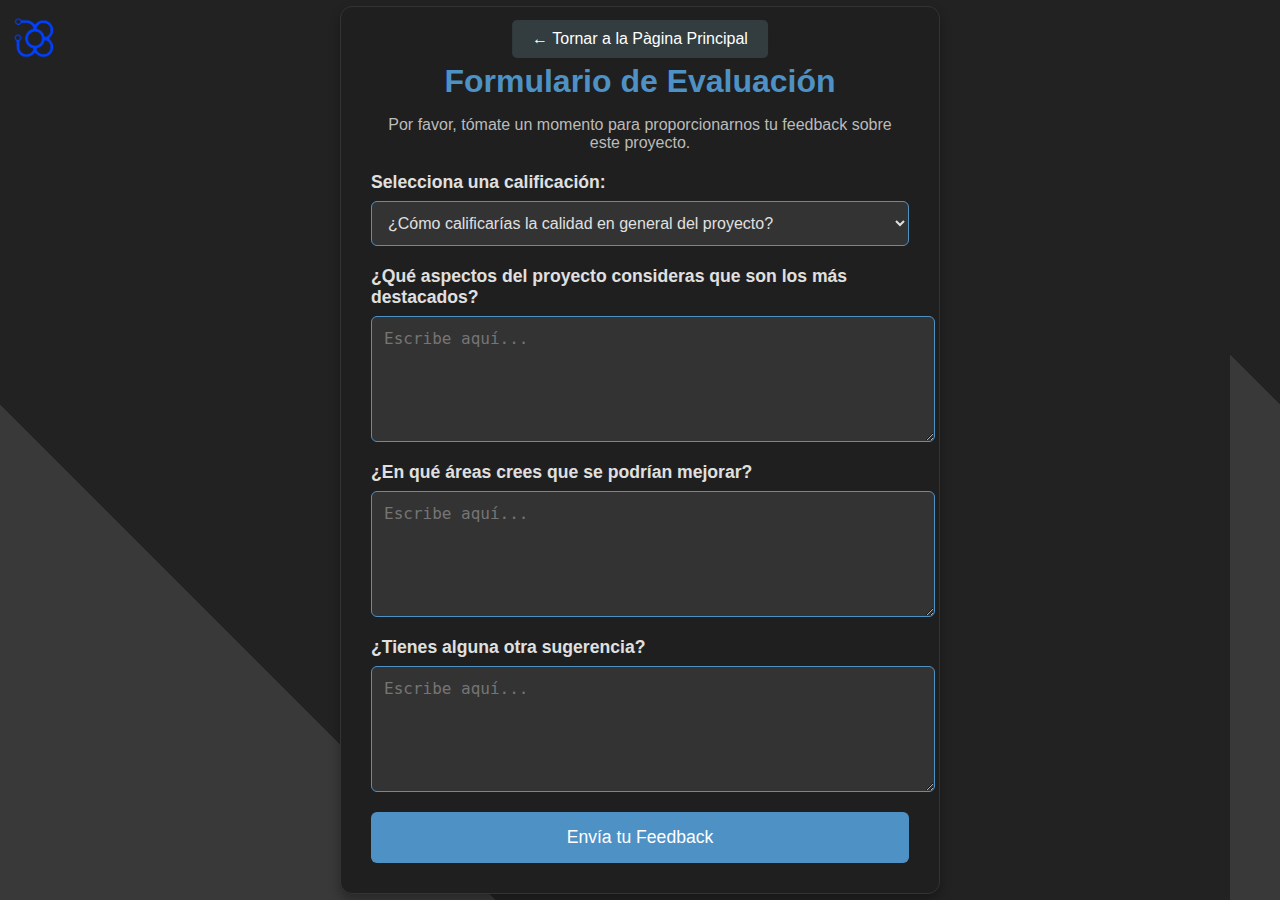
<file: formulario.html>
<!DOCTYPE html>
<html lang="es">
<head>
  <meta charset="UTF-8">
  <meta name="viewport" content="width=device-width, initial-scale=1.0">
  <title>📜 Formulario de Feedback</title>
  <link rel="stylesheet" href="styleform.css">
</head>
<body>
  <header>
   <div>
       <img src="logo.png" alt="logo">
    </div>
      <a href="index.html" class="volver-btn">← Tornar a la Pàgina Principal</a>
  </header>


  <div class="feedback-form">
      <h2>Formulario de Evaluación</h2>
      <p>Por favor, tómate un momento para proporcionarnos tu feedback sobre este proyecto.</p>
    
      <form action="enviar_feedback.php" method="POST">
       <label for="calificacion">Selecciona una calificación:</label>
       <select id="calificacion" name="calificacion">
         <option value="" disabled selected>¿Cómo calificarías la calidad en general del proyecto?</option>
         <option value="1">1 - Muy Malo</option>
         <option value="2">2 - Malo</option>
         <option value="3">3 - Regular</option>
         <option value="4">4 - Bueno</option>
         <option value="5">5 - Excelente</option>
       </select>


          <label for="aspectos_destacados">¿Qué aspectos del proyecto consideras que son los más destacados?</label>
          <textarea id="aspectos_destacados" name="aspectos_destacados" rows="4" placeholder="Escribe aquí..." required></textarea>


          <label for="mejoras">¿En qué áreas crees que se podrían mejorar?</label>
          <textarea id="mejoras" name="mejoras" rows="4" placeholder="Escribe aquí..." required></textarea>


          <label for="sugerencias">¿Tienes alguna otra sugerencia?</label>
          <textarea id="sugerencias" name="sugerencias" rows="4" placeholder="Escribe aquí..."></textarea>


          <button type="submit">Envía tu Feedback</button>
      </form>
  </div>
</body>
</html>
</file>
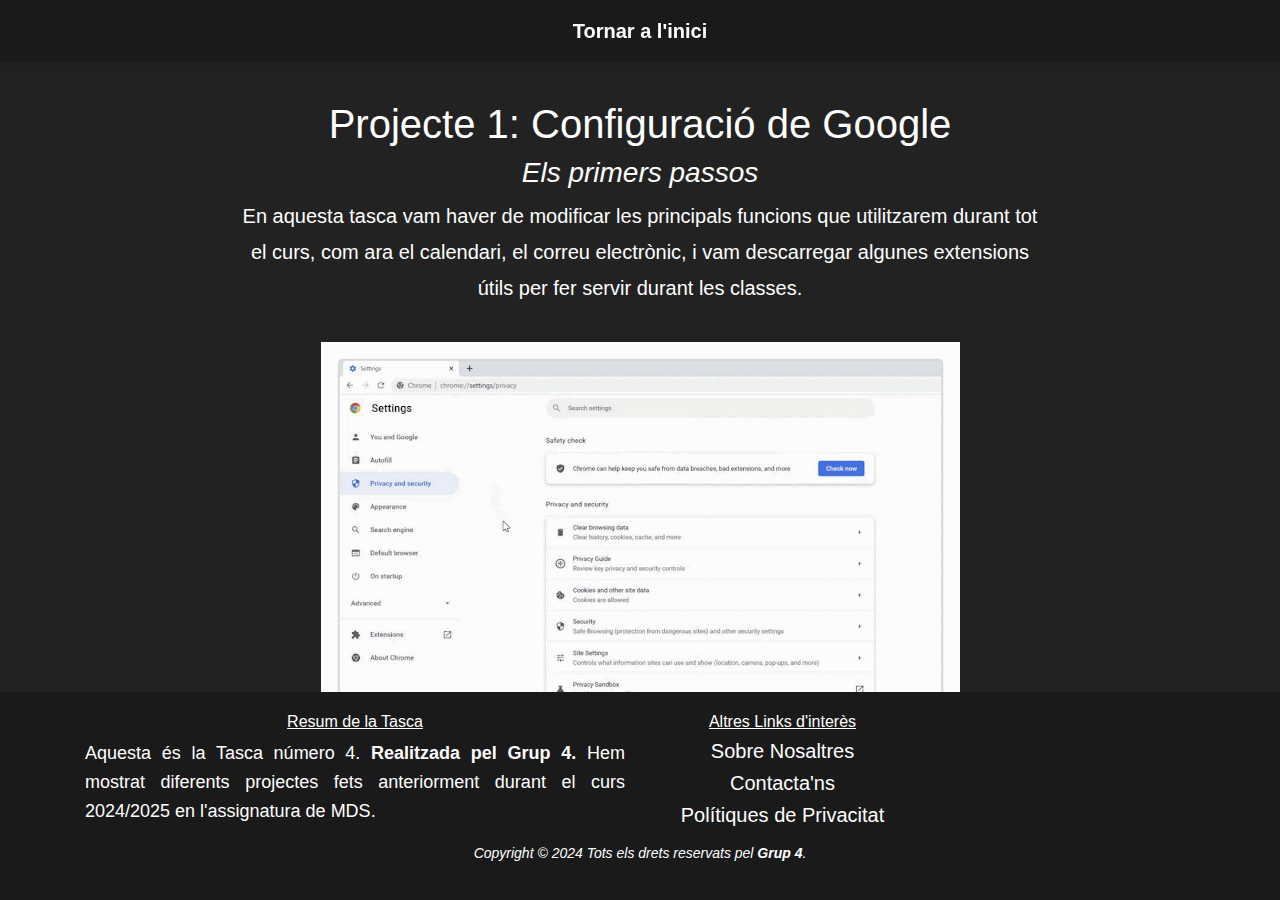
<file: projecto1.html>
<!DOCTYPE html>
<html lang="es">
<head>
  <meta charset="UTF-8">
  <meta name="viewport" content="width=device-width, initial-scale=1.0">
  <title>📁 Projecte 1 - Google</title>
  <link href="https://cdn.jsdelivr.net/npm/bootstrap@4.5.2/dist/css/bootstrap.min.css" rel="stylesheet">
  <style>
      html, body {
          min-height: 100vh;
          margin: 0;
          padding: 0;
          display: flex;
          flex-direction: column;
      }


      body {
          color: white;
          background-color: #222;
          font-family: 'Arial', sans-serif;
          font-size: 18px;
          line-height: 1.6;
      }


      header {
          background-color: #1a1a1a;
          position: fixed;
          top: 0;
          left: 0;
          width: 100%;
          padding: 15px 20px;
          z-index: 1000;
          display: flex;
          justify-content: center;
          align-items: center;
          box-shadow: 0 4px 8px rgba(0, 0, 0, 0.1);
      }


      header a {
          color: white;
          font-size: 20px;
          text-decoration: none;
          font-weight: bold;
          transition: all 0.3s ease;
      }


      header a:hover {
          text-decoration: underline;
          color: #4e91c5;
      }


      main {
          margin-top: 80px;
          padding: 20px;
          display: flex;
          flex-direction: column;
          justify-content: center;
          align-items: center;
          text-align: center;
      }


      .project-details {
          font-size: 20px;
          max-width: 800px;
          line-height: 1.8;
      }


      img {
          width: 639px;
          height: 438px;
          margin-top: 20px;
      }


      footer {
          background-color: #1a1a1a;
          color: white;
          width: 100%;
          position: absolute;
          bottom: 0;
          left: 0;
          padding: 20px 0;
          text-align: center;
      }


      .footer-links a {
          color: white;
          text-decoration: none;
          margin: 5px 0;
          display: block;
          transition: all 0.3s ease;
      }


      .footer-links a:hover {
          text-decoration: underline;
          color: #4e91c5;
      }


      .copyright-text {
          font-size: 14px;
          font-style: italic;
      }
  </style>
</head>
<body>
  <header>
      <a href="index.html">Tornar a l'inici</a>
  </header>


  <main>
      <section>
          <article>
              <h1>Projecte 1: Configuració de Google</h1>
              <h3><em>Els primers passos</em></h3>
              <p class="project-details">
                  En aquesta tasca vam haver de modificar les principals funcions que utilitzarem durant tot el curs, com ara el calendari, el correu electrònic, i vam descarregar algunes extensions útils per fer servir durant les classes.
              </p>
          </article>
      </section> 
      <img src="image2_FOuAkwW.gif" alt="foto google">
  </main>


  <footer class="site-footer">
      <div class="container">
          <div class="row">
              <div class="col-sm-12 col-md-6">
                  <h6><ins>Resum de la Tasca</ins></h6>
                  <p class="text-justify">
                      Aquesta és la Tasca número 4. <b>Realitzada pel Grup 4.</b> Hem mostrat diferents projectes fets anteriorment durant el curs 2024/2025 en l'assignatura de MDS.
                  </p>
              </div>
              <div class="col-xs-6 col-md-3">
                  <h6><ins>Altres Links d'interès</ins></h6>
                  <div class="footer-links">
                      <h5><a href="#">Sobre Nosaltres</a></h5>
                      <h5><a href="#">Contacta'ns</a></h5>
                      <h5><a href="#">Polítiques de Privacitat</a></h5>
                  </div>
              </div>
          </div>
      </div>


      <div class="container text-center">
          <div class="row justify-content-center">
              <div class="col-md-8 col-sm-6 col-xs-12">
                  <p class="copyright-text">
                      Copyright &copy; 2024 Tots els drets reservats pel <b>Grup 4</b>.
                  </p>
              </div>
          </div>
      </div>
  </footer>
</body>
</html>
</file>
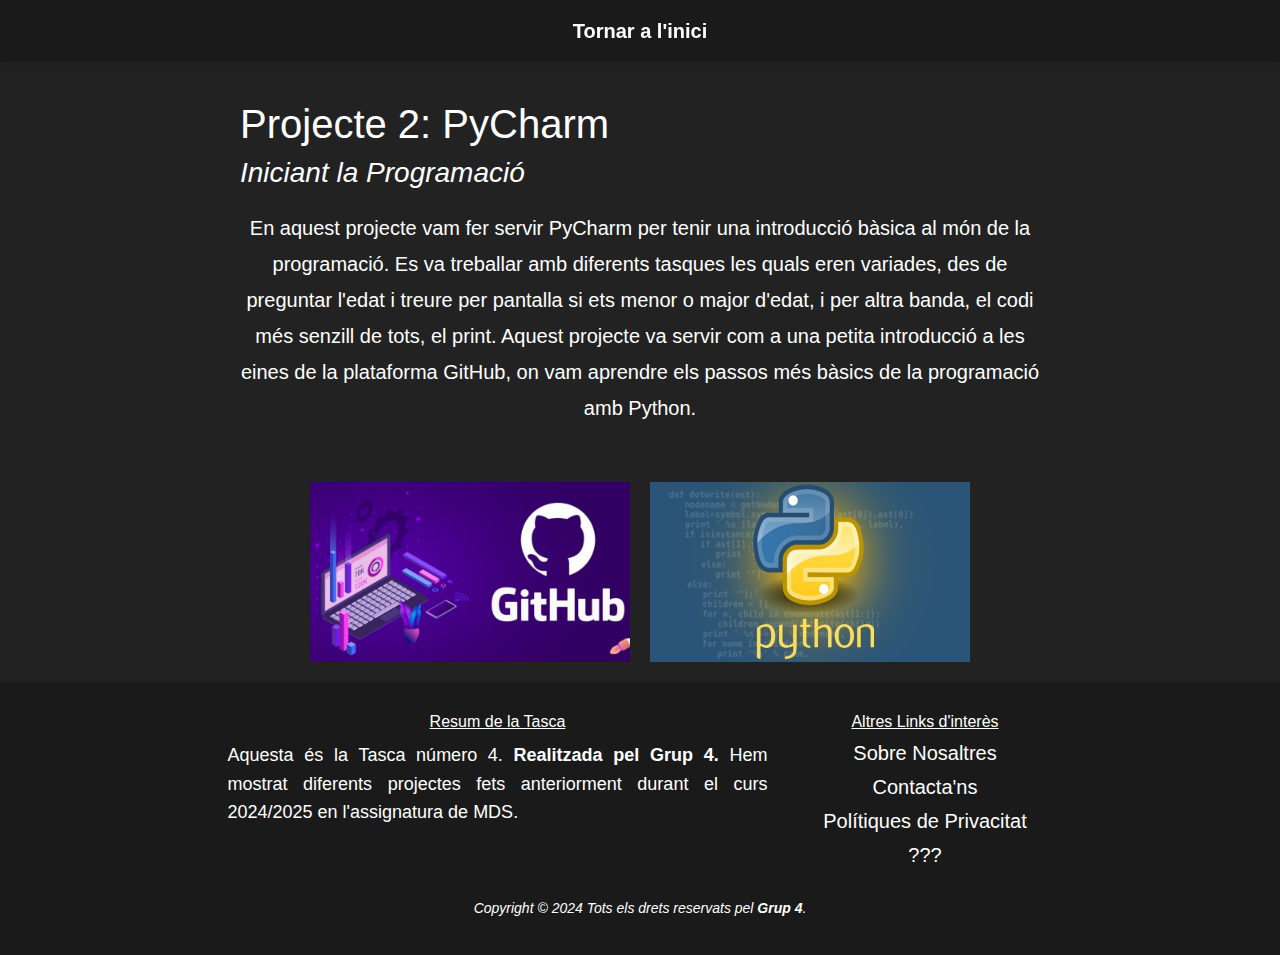
<file: projecto2.html>
<!DOCTYPE html>
<html lang="es">
<head>
 <meta charset="UTF-8">
 <meta name="viewport" content="width=device-width, initial-scale=1.0">
 <title>📁 Projecte 2 - PyCharm</title>
 <link href="https://cdn.jsdelivr.net/npm/bootstrap@4.5.2/dist/css/bootstrap.min.css" rel="stylesheet">
 <style>
     body {
         color: white;
         background-color: #222;
         font-family: 'Arial', sans-serif;
         font-size: 18px;
         margin: 0;
         padding: 0;
         line-height: 1.6;
         display: flex;
         flex-direction: column;
         min-height: 100vh;
     }


     header {
         background-color: #1a1a1a;
         position: fixed;
         top: 0;
         left: 0;
         width: 100%;
         padding: 15px 20px;
         z-index: 1000;
         display: flex;
         justify-content: center;
         align-items: center;
         box-shadow: 0 4px 8px rgba(0, 0, 0, 0.1);
     }


     header a {
         color: white;
         font-size: 20px;
         text-decoration: none;
         font-weight: bold;
         transition: all 0.3s ease;
     }


     header a:hover {
         text-decoration: underline;
         color: #4e91c5;
     }


     main {
         color: white;
         display: flex;
         flex-direction: column;
         justify-content: flex-start;
         align-items: center;
         padding: 20px;
         margin-top: 80px;
         flex-grow: 1;
     }


     .project-details {
         font-size: 20px;
         text-align: center;
         margin-top: 20px;
         max-width: 800px;
         line-height: 1.8;
     }


     footer {
         background-color: #1a1a1a;
         color: white;
         width: 100%;
         position: relative;
         padding: 20px 0;
         text-align: center;
         margin-top: auto;
     }


     footer h6, footer .footer-links h5 {
         margin: 10px 0;
     }


     .footer-links a {
         color: white;
         text-decoration: none;
         margin: 5px 0;
         display: block;
         transition: all 0.3s ease;
     }


     .footer-links a:hover {
         text-decoration: underline;
         color: #4e91c5;
     }


     .copyright-text {
         font-size: 14px;
         margin-top: 20px;
         color: white;
         font-style: italic;
     }


     .image-container {
         display: flex;
         justify-content: center;
         gap: 20px;
         margin-top: 40px;
     }


     .image-container img {
         width: 320px;
         height: auto;
     }
 </style>
</head>
<body>
 <header>
     <a href="index.html">Tornar a l'inici</a>
 </header>


 <main>
     <section>
         <article>
             <h1>Projecte 2: PyCharm</h1>
             <h3><em>Iniciant la Programació</em></h3>
             <p class="project-details">
                 En aquest projecte vam fer servir PyCharm per tenir una introducció bàsica al món de la programació. Es va treballar amb diferents tasques les quals eren variades, des de preguntar l'edat i treure per pantalla si ets menor o major d'edat, i per altra banda, el codi més senzill de tots, el print. Aquest projecte va servir com a una petita introducció a les eines de la plataforma GitHub, on vam aprendre els passos més bàsics de la programació amb Python.
             </p>
         </article>
     </section>


     <div class="image-container">
         <img src="github-copilot.png" alt="GitHub logo">
         <img src="imgpython.png" alt="Python logo">
     </div>
 </main>


 <footer class="site-footer">
     <div class="container">
         <div class="row justify-content-center">
             <div class="col-sm-12 col-md-6 text-center">
                 <h6><ins>Resum de la Tasca</ins></h6>
                 <p class="text-justify">
                     Aquesta és la Tasca número 4. <b>Realitzada pel Grup 4.</b> Hem mostrat diferents projectes fets anteriorment durant el curs 2024/2025 en l'assignatura de MDS.
                 </p>
             </div>
             <div class="col-xs-6 col-md-3 text-center">
                 <h6><ins>Altres Links d'interès</ins></h6>
                 <div class="footer-links">
                     <h5><a href="#">Sobre Nosaltres</a></h5>
                     <h5><a href="#">Contacta'ns</a></h5>
                     <h5><a href="#">Polítiques de Privacitat</a></h5>
                     <h5><a href="#">???</a></h5>
                 </div>
             </div>
         </div>
     </div>


     <div class="container text-center">
         <div class="row justify-content-center">
             <div class="col-md-8 col-sm-6 col-xs-12">
                 <p class="copyright-text">
                     Copyright &copy; 2024 Tots els drets reservats pel <b>Grup 4</b>.
                 </p>
             </div>
         </div>
     </div>
 </footer>
</body>
</html>
</file>
<file: styleform.css>
body {
    background: linear-gradient(45deg, rgba(255, 255, 255, 0.1) 25%, transparent 25%) -50px 0;       
    font-family: 'Segoe UI', Tahoma, Geneva, Verdana, sans-serif;
    background-color: #222;
    margin: 0;
    padding: 0;
    display: flex;
    justify-content: center;
    align-items: center;
    height: 100vh;
    color: #e0e0e0;
  }
  
  
  .feedback-form {
    background-color: #1f1f1f;
    padding: 30px;
    border-radius: 12px;
    box-shadow: 0 6px 12px rgba(0, 0, 0, 0.3);
    max-width: 600px;
    width: 100%;
    border: 1px solid #333;
    box-sizing: border-box;
  }
  
  
  h2 {
    text-align: center;
    color: #4e91c5;
    font-size: 2rem;
    margin-bottom: 15px;
  }
  
  
  p {
    text-align: center;
    color: #bbb;
    font-size: 1rem;
    margin-bottom: 20px;
  }
  
  
  form {
    display: flex;
    flex-direction: column;
  }
  
  
  label {
    font-size: 1.1rem;
    color: #e0e0e0;
    margin-bottom: 8px;
    font-weight: bold;
  }
  
  
  select, textarea {
    font-size: 1rem;
    padding: 12px;
    margin-bottom: 20px;
    background-color: #333;
    border: 1px solid #4e91c5;
    transition: border-color 0.3s;
    color: #e0e0e0;
    border-radius: 6px;
    width: 100%;
  }
  
  
  select:focus, textarea:focus {
    border-color: #4e91c5;
    outline: none;
  }
  
  
  textarea {
    resize: vertical;
    min-height: 100px;
  }
  
  
  button {
    padding: 15px;
    background-color: #4e91c5;
    color: white;
    border: none;
    border-radius: 6px;
    font-size: 1.1rem;
    cursor: pointer;
    transition: background-color 0.3s ease, transform 0.2s ease-in-out;
    width: 100%;
  }
  
  
  button:hover {
    background-color: #357a94;
    transform: translateY(-2px);
  }
  
  
  button:active {
    transform: translateY(1px);
  }
  
  
  @media (max-width: 768px) {
    .feedback-form {
        padding: 20px;
        max-width: 90%;
    }
  
  
    h2 {
        font-size: 1.8rem;
    }
  
  
    p {
        font-size: 0.9rem;
    }
  }
  
  
  .volver-btn {
    display: inline-block;
    padding: 10px 20px;
    background-color: #333c3f;
    color: white;
    text-decoration: none;
    border-radius: 5px;
    font-size: 16px;
    position: fixed;
    top: 20px;
    left: 50%;
    transform: translateX(-50%);
    z-index: 1000;
    transition: background-color 0.3s ease;
  }
  
  
  .volver-btn:hover {
    background-color: #286a82;
  }
  
  
  header img {
    width: 50px;
    height: auto;
    position: fixed;
    top: 10px;
    left: 10px;
    z-index: 1000;
  }
</file>
